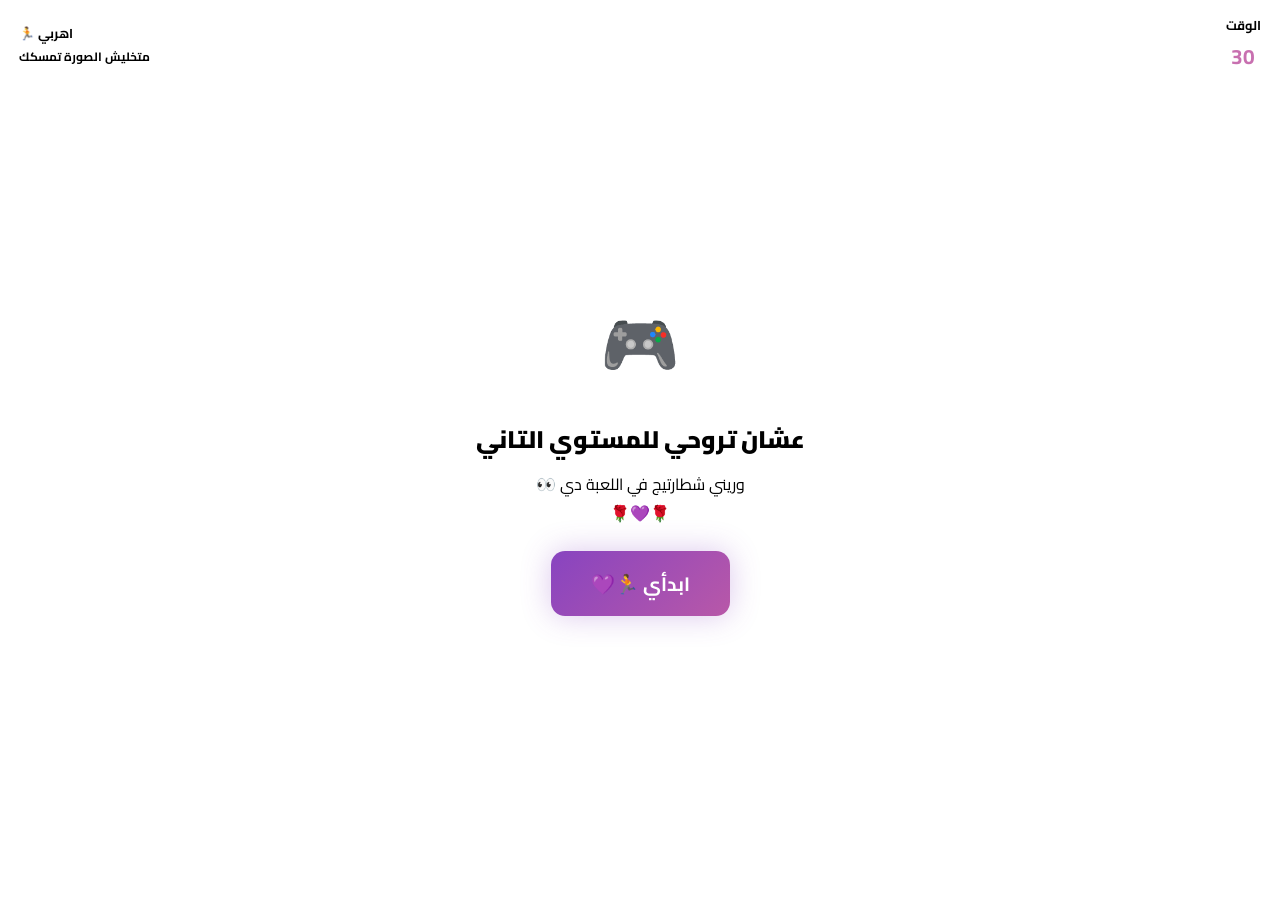
<file: stage2.html>
<!DOCTYPE html>
<html lang="ar" dir="rtl">
<head>
    <meta charset="UTF-8">
    <meta name="viewport" content="width=device-width, initial-scale=1.0, maximum-scale=1.0, user-scalable=no">
    <title>🎮 مرحلة 2</title>
    <link rel="preconnect" href="https://fonts.googleapis.com">
    <link href="https://fonts.googleapis.com/css2?family=Cairo:wght@300;400;600;700;900&display=swap" rel="stylesheet">
    <link rel="stylesheet" href="style.css">
    <style>
        * { box-sizing: border-box; margin: 0; padding: 0; }
        html, body { width: 100%; height: 100%; overflow: hidden; touch-action: none; }
        body {
            font-family: 'Cairo', sans-serif;
            background: var(--bg-primary);
            display: flex;
            align-items: center;
            justify-content: center;
        }
        canvas {
            display: block;
            width: 100%;
            height: 100%;
            position: absolute;
            inset: 0;
        }
        .s2-hud {
            position: fixed;
            top: 0; left: 0; right: 0;
            z-index: 10;
            display: flex;
            justify-content: space-between;
            align-items: center;
            padding: 0.8rem 1.2rem;
            background: var(--bg-secondary);
        }
        .s2-hud > div { color: var(--text-primary); font-size: 1rem; font-weight: 700; }
        .s2-hud .label { color: var(--text-secondary); font-size: 0.8rem; }
        .s2-hud .value { color: #c870b0; font-size: 1.3rem; }
        .s2-score { text-align: center; }
        .s2-best { text-align: left; direction: ltr; }

        .s2-overlay {
            position: fixed; inset: 0; z-index: 20;
            background: var(--overlay-bg);
            display: flex; flex-direction: column; align-items: center; justify-content: center;
            padding: 2rem; text-align: center; animation: fadeIn 0.4s ease;
        }
        .s2-overlay.hidden { display: none; }
        .s2-ov-icon { font-size: 4rem; margin-bottom: 0.8rem; animation: pulse 1.5s ease-in-out infinite; }
        .s2-ov-title { font-size: 1.5rem; font-weight: 900; color: var(--text-primary); margin-bottom: 0.5rem; }
        .s2-ov-sub { font-size: 1rem; color: var(--text-secondary); margin-bottom: 1.5rem; line-height: 1.8; max-width: 350px; }
        .s2-ov-btn {
            padding: 0.9rem 2.5rem; font-size: 1.2rem; font-weight: 700;
            font-family: var(--font-main); border: none; border-radius: 14px;
            background: linear-gradient(135deg, #8844c0, #b858a8);
            color: #fff; cursor: pointer; transition: all 0.3s;
            box-shadow: 0 0 30px rgba(136,68,192,0.3);
        }
        .s2-ov-btn:active { transform: scale(0.92); }
        .s2-timer-num { font-size: 2.5rem; font-weight: 900; color: #c870b8; margin: 0.5rem 0; }

        .s2-hint {
            position: fixed; bottom: 2rem; left: 50%; transform: translateX(-50%);
            z-index: 10; color: var(--text-secondary); font-size: 0.8rem;
            opacity: 0.6; animation: blink 2s ease-in-out infinite; pointer-events: none;
        }
        @media (min-width: 769px) { .s2-hint { display: none; } }

        .s2-dpad {
            position: fixed; bottom: 1.5rem; left: 50%; transform: translateX(-50%);
            z-index: 10; display: grid;
            grid-template-columns: 60px 60px 60px;
            grid-template-rows: 60px 60px 60px;
            gap: 2px;
        }
        @media (min-width: 769px) { .s2-dpad { display: none; } }
        @media (max-width: 380px) { .s2-dpad { grid-template-columns: 50px 50px 50px; grid-template-rows: 50px 50px 50px; } }
        .s2-dpad-btn {
            border: none; border-radius: 14px;
            background: var(--bg-secondary);
            color: var(--text-primary); font-size: 1.5rem;
            cursor: pointer; -webkit-tap-highlight-color: transparent;
            user-select: none; touch-action: none;
            display: flex; align-items: center; justify-content: center;
            transition: background 0.1s;
        }
        .s2-dpad-btn:active { background: rgba(136,68,192,0.35); }
        .s2-dpad-up { grid-column: 2; grid-row: 1; }
        .s2-dpad-left { grid-column: 1; grid-row: 2; }
        .s2-dpad-right { grid-column: 3; grid-row: 2; }
        .s2-dpad-down { grid-column: 2; grid-row: 3; }

        @keyframes fadeIn { from { opacity: 0; } to { opacity: 1; } }
        @keyframes blink { 0%,100% { opacity: 0.4; } 50% { opacity: 1; } }

        @media (max-width: 480px) {
            .s2-hud { padding: 0.5rem 0.8rem; }
            .s2-hud > div { font-size: 0.8rem; }
            .s2-hud .value { font-size: 1.1rem; }
            .s2-ov-icon { font-size: 3rem; }
            .s2-ov-title { font-size: 1.2rem; }
            .s2-ov-sub { font-size: 0.9rem; max-width: 280px; }
            .s2-ov-btn { padding: 0.8rem 1.8rem; font-size: 1rem; }
            .s2-timer-num { font-size: 2rem; }
            .theme-toggle { top: 0.5rem; left: 0.5rem; width: 38px; height: 38px; font-size: 1.1rem; }
        }
    </style>
</head>
<body>
    <button class="theme-toggle" id="themeToggle"></button>
    <canvas id="gameCanvas"></canvas>

        <div class="s2-hud">
            <div class="s2-score">
                <div class="label">الوقت</div>
                <div class="value" id="timerDisplay">30</div>
            </div>
            <div class="s2-best">
                <div class="label">🏃 اهربي</div>
                <div style="color:var(--text-secondary);font-size:0.75rem;">متخليش الصورة تمسكك</div>
            </div>
        </div>

        <!-- D-Pad controls -->
        <div class="s2-dpad" id="mobileDpad">
            <button class="s2-dpad-btn s2-dpad-up" data-dir="up">⬆️</button>
            <button class="s2-dpad-btn s2-dpad-left" data-dir="left">⬅️</button>
            <button class="s2-dpad-btn s2-dpad-right" data-dir="right">➡️</button>
            <button class="s2-dpad-btn s2-dpad-down" data-dir="down">⬇️</button>
        </div>

        <div class="s2-hint" id="touchHint">👆 اسحبي اصبعك عشان تتحركي</div>

    <div class="s2-overlay" id="startOverlay">
        <div class="s2-ov-icon">🎮</div>
        <h2 class="s2-ov-title">عشان تروحي للمستوي التاني</h2>
        <p class="s2-ov-sub">وريني شطارتيج في اللعبة دي 👀<br>🌹💜🌹</p>
        <button class="s2-ov-btn" id="startBtn">ابدأي 🏃💜</button>
    </div>

    <div class="s2-overlay hidden" id="resultOverlay">
        <div class="s2-ov-icon" id="resultIcon">🏆</div>
        <h2 class="s2-ov-title" id="resultTitle"></h2>
        <p class="s2-ov-sub" id="resultSub"></p>
        <div class="s2-timer-num hidden" id="redirectTimer"></div>
        <button class="s2-ov-btn hidden" id="resultBtn">حاولي تاني 🔄</button>
    </div>

    <script>
        // ===== THEME TOGGLE =====
        (function() {
            const st = localStorage.getItem('theme') || 'dark';
            document.documentElement.setAttribute('data-theme', st);
            const btn = document.getElementById('themeToggle');
            if (btn) {
                btn.innerHTML = `<span class="icon">${st === 'dark' ? '☀️' : '🌙'}</span><span class="label"></span>`;
                btn.addEventListener('click', () => {
                    const cur = document.documentElement.getAttribute('data-theme');
                    const nxt = cur === 'dark' ? 'light' : 'dark';
                    document.documentElement.setAttribute('data-theme', nxt);
                    localStorage.setItem('theme', nxt);
                    btn.innerHTML = `<span class="icon">${nxt === 'dark' ? '☀️' : '🌙'}</span><span class="label"></span>`;
                });
            }
        })();

        if (!sessionStorage.getItem('auth')) { window.location.href = 'index.html'; }

        const canvas = document.getElementById('gameCanvas');
        const ctx = canvas.getContext('2d');

        function resizeCanvas() { canvas.width = canvas.clientWidth; canvas.height = canvas.clientHeight; }
        window.addEventListener('resize', resizeCanvas);
        resizeCanvas();

        const isMobile = /Mobi|Android|iPhone|iPad|iPod/i.test(navigator.userAgent);

        // ===== ARENA =====
        const arena = { cx: 0, cy: 0, r: 0 };
        function calcArena() {
            arena.cx = canvas.width / 2;
            arena.cy = canvas.height / 2;
            arena.r = Math.min(canvas.width, canvas.height) * 0.42;
        }
        calcArena();

        const player = { x: 0, y: 0, r: isMobile ? 14 : 20, speed: isMobile ? 2.8 : 3.2 };
        const enemy = { x: 0, y: 0, r: isMobile ? 25 : 32, speed: isMobile ? 0.9 : 1.4 };

        let keys = {};
        let timeLeft = isMobile ? 25 : 30;
        let gameActive = false;
        let gameEnded = false;
        let animFrame = null;
        let timerInterval = null;

        let touchMoveX = 0, touchMoveY = 0;

        const enemyImg = new Image();
        enemyImg.src = 'photo-1.jpg';

        function clampInArena(entity) {
            const dx = entity.x - arena.cx;
            const dy = entity.y - arena.cy;
            const dist = Math.sqrt(dx * dx + dy * dy);
            const maxDist = arena.r - entity.r;
            if (dist > maxDist) {
                entity.x = arena.cx + (dx / dist) * maxDist;
                entity.y = arena.cy + (dy / dist) * maxDist;
            }
        }

        function initPositions() {
            player.x = arena.cx - arena.r * 0.3;
            player.y = arena.cy;
            enemy.x = arena.cx + arena.r * 0.3;
            enemy.y = arena.cy;
            clampInArena(player);
            clampInArena(enemy);
        }

        function drawArena() {
            if (!isMobile) {
                ctx.shadowColor = 'rgba(200,132,176,0.2)';
                ctx.shadowBlur = 60;
            }
            ctx.strokeStyle = 'rgba(200,132,176,0.3)';
            ctx.lineWidth = isMobile ? 2 : 3;
            ctx.beginPath();
            ctx.arc(arena.cx, arena.cy, arena.r, 0, Math.PI * 2);
            ctx.stroke();
            ctx.shadowBlur = 0;

            if (!isMobile) {
                ctx.strokeStyle = 'rgba(200,132,176,0.08)';
                ctx.lineWidth = 1;
                ctx.beginPath();
                ctx.arc(arena.cx, arena.cy, arena.r + 8, 0, Math.PI * 2);
                ctx.stroke();
            }

            const dots = isMobile ? 6 : 12;
            for (let i = 0; i < dots; i++) {
                const a = (i / dots) * Math.PI * 2;
                const dx = Math.cos(a) * (arena.r - 4);
                const dy = Math.sin(a) * (arena.r - 4);
                ctx.fillStyle = 'rgba(200,132,176,0.15)';
                ctx.beginPath();
                ctx.arc(arena.cx + dx, arena.cy + dy, 2, 0, Math.PI * 2);
                ctx.fill();
            }
        }

        function drawPlayer() {
            const x = player.x, y = player.y, r = player.r;

            if (!isMobile) {
                ctx.shadowColor = '#c884b0';
                ctx.shadowBlur = 20;
            }

            ctx.fillStyle = '#c884b0';
            ctx.beginPath();
            ctx.arc(x, y, r, 0, Math.PI * 2);
            ctx.fill();

            ctx.shadowBlur = 0;

            ctx.fillStyle = 'rgba(255,255,255,0.25)';
            ctx.beginPath();
            ctx.arc(x - r*0.25, y - r*0.3, r*0.2, 0, Math.PI * 2);
            ctx.fill();
        }

        function drawEnemy() {
            const x = enemy.x, y = enemy.y, r = enemy.r;

            if (!isMobile) {
                ctx.shadowColor = 'rgba(231,76,60,0.35)';
                ctx.shadowBlur = 25;
            }

            if (enemyImg.complete && enemyImg.naturalWidth > 0) {
                ctx.drawImage(enemyImg, x - r, y - r, r * 2, r * 2);
                ctx.shadowBlur = 0;
                ctx.strokeStyle = 'rgba(231,76,60,0.5)';
                ctx.lineWidth = isMobile ? 1.5 : 2;
                ctx.beginPath();
                ctx.arc(x, y, r, 0, Math.PI * 2);
                ctx.stroke();
            } else {
                ctx.shadowBlur = 0;
                ctx.fillStyle = '#c0392b';
                ctx.beginPath();
                ctx.arc(x, y, r, 0, Math.PI * 2);
                ctx.fill();
            }

            ctx.shadowBlur = 0;
            ctx.font = '14px Cairo';
            ctx.fillStyle = '#e74c3c';
            ctx.textAlign = 'center';
            ctx.fillText('❗', x, y - r - 8);
        }

        function update() {
            if (!gameActive || gameEnded) return;

            let dx = 0, dy = 0;

            if (dpadDirs.up) dy = -1;
            if (dpadDirs.down) dy = 1;
            if (dpadDirs.left) dx = -1;
            if (dpadDirs.right) dx = 1;

            if (dx === 0 && dy === 0) {
                if (isMobile) {
                    dx = touchMoveX;
                    dy = touchMoveY;
                    const mag = Math.sqrt(dx*dx + dy*dy);
                    if (mag > 1) { dx /= mag; dy /= mag; }
                    touchMoveX *= 0.8;
                    touchMoveY *= 0.8;
                } else {
                    if (keys['ArrowUp'] || keys['w'] || keys['W']) dy = -1;
                    if (keys['ArrowDown'] || keys['s'] || keys['S']) dy = 1;
                    if (keys['ArrowLeft'] || keys['a'] || keys['A']) dx = -1;
                    if (keys['ArrowRight'] || keys['d'] || keys['D']) dx = 1;
                }
            }

            if (dx !== 0 && dy !== 0) { const n = Math.SQRT2; dx /= n; dy /= n; }

            player.x += dx * player.speed;
            player.y += dy * player.speed;
            clampInArena(player);

            const ex = player.x - enemy.x;
            const ey = player.y - enemy.y;
            const dist = Math.sqrt(ex * ex + ey * ey);

            if (dist > 0) {
                const spd = enemy.speed + (timeLeft < 8 ? 0.25 : 0);
                enemy.x += (ex / dist) * spd;
                enemy.y += (ey / dist) * spd;
            }
            clampInArena(enemy);

            if (dist < player.r + enemy.r - 6) {
                gameActive = false; gameEnded = true;
                clearInterval(timerInterval);
                showCaught();
                return;
            }

            // Render
            ctx.fillStyle = '#080312';
            ctx.fillRect(0, 0, canvas.width, canvas.height);
            drawArena();
            drawEnemy();
            drawPlayer();
        }

        function gameLoop() {
            update();
            if (!gameEnded) {
                if (isMobile) {
                    animFrame = setTimeout(() => requestAnimationFrame(gameLoop), 16);
                } else {
                    animFrame = requestAnimationFrame(gameLoop);
                }
            }
        }

        function startTimer() {
            timeLeft = isMobile ? 25 : 30;
            document.getElementById('timerDisplay').textContent = timeLeft;
            timerInterval = setInterval(() => {
                timeLeft--;
                document.getElementById('timerDisplay').textContent = timeLeft;
                if (timeLeft <= 0) {
                    gameActive = false; gameEnded = true;
                    clearInterval(timerInterval);
                    showWin();
                }
            }, 1000);
        }

        const startOverlay = document.getElementById('startOverlay');
        const resultOverlay = document.getElementById('resultOverlay');
        const resultIcon = document.getElementById('resultIcon');
        const resultTitle = document.getElementById('resultTitle');
        const resultSub = document.getElementById('resultSub');
        const resultBtn = document.getElementById('resultBtn');
        const redirectTimer = document.getElementById('redirectTimer');

        function showCaught() {
            resultIcon.textContent = '😈';
            resultTitle.textContent = 'مسكتك! 🤣';
            resultSub.textContent = 'ههههههه يلا حاولي تاني يا بت 🫵😂';
            resultBtn.classList.remove('hidden');
            resultBtn.textContent = 'حاولي تاني 🔄';
            resultBtn.onclick = restartGame;
            redirectTimer.classList.add('hidden');
            resultOverlay.classList.remove('hidden');
        }

        function showWin() {
            resultIcon.textContent = '🏆';
            resultTitle.textContent = 'برافووووو يكتكوتي انتي 🎉';
            resultSub.textContent = 'يلا جاهزة للمستوي تاني ي عمري انتي 💜🌹';
            resultBtn.classList.add('hidden');
            redirectTimer.classList.remove('hidden');
            let secs = 5;
            redirectTimer.textContent = `خلال ${secs} ثواني...`;
            const ri = setInterval(() => {
                secs--;
                if (secs > 0) redirectTimer.textContent = `خلال ${secs} ثواني...`;
                else { clearInterval(ri); redirectTimer.textContent = 'يتبع... 🤔'; }
            }, 1000);
            resultOverlay.classList.remove('hidden');
        }

        function restartGame() {
            resultOverlay.classList.add('hidden');
            initPositions();
            timeLeft = isMobile ? 25 : 30;
            document.getElementById('timerDisplay').textContent = timeLeft;
            gameActive = true; gameEnded = false;
            if (timerInterval) clearInterval(timerInterval);
            startTimer();
            if (isMobile) { animFrame = setTimeout(() => requestAnimationFrame(gameLoop), 16); }
            else { animFrame = requestAnimationFrame(gameLoop); }
        }

        document.getElementById('startBtn').addEventListener('click', () => {
            startOverlay.classList.add('hidden');
            document.getElementById('touchHint').classList.add('hidden');
            initPositions();
            gameActive = true; gameEnded = false;
            startTimer();
            ctx.fillStyle = '#080312';
            ctx.fillRect(0, 0, canvas.width, canvas.height);
            drawArena(); drawEnemy(); drawPlayer();
            if (isMobile) { animFrame = setTimeout(() => requestAnimationFrame(gameLoop), 16); }
            else { animFrame = requestAnimationFrame(gameLoop); }
        });

        document.addEventListener('keydown', (e) => {
            keys[e.key] = true;
            if (['ArrowUp','ArrowDown','ArrowLeft','ArrowRight',' '].includes(e.key)) e.preventDefault();
        });
        document.addEventListener('keyup', (e) => { keys[e.key] = false; });

        // ===== D-PAD CONTROLS =====
        let dpadDirs = { up: false, down: false, left: false, right: false };
        document.querySelectorAll('.s2-dpad-btn').forEach(btn => {
            const dir = btn.dataset.dir;
            btn.addEventListener('touchstart', (e) => { e.preventDefault(); dpadDirs[dir] = true; });
            btn.addEventListener('touchend', (e) => { e.preventDefault(); dpadDirs[dir] = false; });
            btn.addEventListener('touchcancel', () => { dpadDirs[dir] = false; });
            btn.addEventListener('mousedown', () => { dpadDirs[dir] = true; });
            btn.addEventListener('mouseup', () => { dpadDirs[dir] = false; });
            btn.addEventListener('mouseleave', () => { dpadDirs[dir] = false; });
        });

        let lastTX = 0, lastTY = 0;
        canvas.addEventListener('touchstart', (e) => {
            e.preventDefault();
            const t = e.touches[0];
            lastTX = t.clientX; lastTY = t.clientY;
        });
        canvas.addEventListener('touchmove', (e) => {
            e.preventDefault();
            const t = e.touches[0];
            touchMoveX = (t.clientX - lastTX) * 0.08;
            touchMoveY = (t.clientY - lastTY) * 0.08;
            const mag = Math.sqrt(touchMoveX*touchMoveX + touchMoveY*touchMoveY);
            if (mag > 2) { touchMoveX /= mag/2; touchMoveY /= mag/2; }
            lastTX = t.clientX; lastTY = t.clientY;
        });
        canvas.addEventListener('touchend', (e) => { e.preventDefault(); touchMoveX = 0; touchMoveY = 0; });
        canvas.addEventListener('touchcancel', () => { touchMoveX = 0; touchMoveY = 0; });

            ctx.fillStyle = '#080312';
            ctx.fillRect(0, 0, canvas.width, canvas.height);
        drawArena(); drawEnemy(); drawPlayer();

        // ===== RESIZE =====
        window.addEventListener('resize', () => {
    </script>
</body>
</html>
</file>
<file: style.css>
* {
    margin: 0;
    padding: 0;
    box-sizing: border-box;
}

:root {
    --font-main: 'Cairo', 'Segoe UI', sans-serif;
    --accent-purple: #a050d0;
    --accent-mauve: #c870b0;
    --accent-pink: #e060a0;
    --accent-rose: #e890b8;
    --accent-light: #fef0f5;
    --accent-dark: #1a0510;
}

[data-theme="dark"] {
    --bg-primary: #150810;
    --bg-secondary: #1e0c16;
    --bg-card: #1a0a14;
    --text-primary: #fef0f5;
    --text-secondary: #d4a0b8;
    --border-glow: rgba(224, 96, 160, 0.25);
    --shadow-glow: rgba(224, 96, 160, 0.15);
    --overlay-bg: rgba(15, 5, 10, 0.92);
    --pass-bg: rgba(26, 10, 20, 0.85);
    --btn-text: #fff;
    --hero-bg: radial-gradient(ellipse at 50% 0%, #1e0c16 0%, #150810 60%);
    --overlay-solid: radial-gradient(ellipse at center, #1a0a14 0%, #0f0510 100%);
    --theme-btn: rgba(255,255,255,0.08);
    --theme-border: rgba(255,255,255,0.12);
}

[data-theme="light"] {
    --bg-primary: #fef0f5;
    --bg-secondary: #ffe8f0;
    --bg-card: #fff5f8;
    --text-primary: #1a0510;
    --text-secondary: #a05070;
    --border-glow: rgba(224, 96, 160, 0.15);
    --shadow-glow: rgba(224, 96, 160, 0.08);
    --overlay-bg: rgba(254, 240, 245, 0.95);
    --pass-bg: rgba(255, 245, 248, 0.9);
    --btn-text: #fff;
    --hero-bg: radial-gradient(ellipse at 50% 0%, #ffe8f0 0%, #fef0f5 60%);
    --overlay-solid: radial-gradient(ellipse at center, #fff5f8 0%, #fef0f5 100%);
    --theme-btn: rgba(160, 80, 208, 0.08);
    --theme-border: rgba(160, 80, 208, 0.15);
}

html { scroll-behavior: smooth; }

body {
    font-family: var(--font-main);
    background: var(--bg-primary);
    color: var(--text-primary);
    min-height: 100vh;
    overflow-x: hidden;
    direction: rtl;
    -webkit-tap-highlight-color: transparent;
}

::selection { background: var(--accent-pink); color: #fff; }

.hidden { display: none !important; }

/* ========== OVERLAY ========== */
.overlay {
    position: fixed;
    inset: 0;
    z-index: 1000;
    display: flex;
    flex-direction: column;
    align-items: center;
    justify-content: center;
    background: var(--overlay-solid);
}

/* ========== THEME TOGGLE ========== */
.theme-toggle {
    display: inline-flex; align-items: center; justify-content: center;
    gap: 0.3rem;
    width: auto; height: 38px;
    padding: 0 0.8rem;
    border-radius: 20px;
    border: 1px solid var(--theme-border, var(--border-glow));
    background: var(--theme-btn, var(--bg-secondary));
    color: var(--text-primary);
    font-size: 0.9rem; cursor: pointer; font-family: var(--font-main);
    transition: all 0.3s;
    backdrop-filter: blur(8px);
    animation: themeBtnPulse 3s ease-in-out infinite;
    -webkit-tap-highlight-color: transparent; user-select: none;
    margin: 0.8rem 1rem;
}
.theme-toggle:active { transform: scale(0.92); }
.theme-toggle .icon { font-size: 1.2rem; display: inline-block; }
.theme-toggle .label { font-size: 0.75rem; font-weight: 600; }
[data-theme="dark"] .theme-toggle .label:after { content: 'فاتح'; }
[data-theme="light"] .theme-toggle .label:after { content: 'غامق'; }

@keyframes themeBtnPulse {
    0%,100% { box-shadow: 0 0 8px var(--shadow-glow); }
    50% { box-shadow: 0 0 20px var(--shadow-glow), 0 0 40px rgba(224,96,160,0.08); }
}

/* ========== INTRO ANIMATION ========== */
.intro-overlay {
    position: fixed; inset: 0; z-index: 2000;
    background: var(--overlay-solid);
    display: flex; flex-direction: column; align-items: center; justify-content: center;
    transition: opacity 0.8s ease;
    overflow: hidden;
}
.intro-overlay.hidden { display: none !important; }

.intro-bg-img {
    position: absolute; inset: 0;
    background-size: cover; background-position: center;
    opacity: 0.15;
    filter: blur(4px);
    transform: scale(1.1);
    transition: opacity 1s ease;
}
[data-theme="light"] .intro-bg-img { opacity: 0.08; }

.intro-name {
    font-size: clamp(3rem, 10vw, 6rem);
    font-weight: 900;
    background: linear-gradient(135deg, #d460a0, #a050d0, #e890b8, #d460a0);
    background-size: 300% 300%;
    -webkit-background-clip: text;
    -webkit-text-fill-color: transparent;
    background-clip: text;
    animation: introGlow 3s ease-in-out infinite;
    opacity: 0;
    transform: scale(0.5);
}
.intro-name.show { animation: nameAppear 1.2s cubic-bezier(0.4, 0, 0.2, 1) forwards; }
.intro-name.fade { animation: nameFade 0.8s ease forwards; }

.intro-name-en {
    font-size: clamp(2rem, 6vw, 4rem);
    font-weight: 300;
    font-family: 'Segoe UI', sans-serif;
    background: linear-gradient(135deg, #e890b8, #a050d0, #d460a0, #e890b8);
    background-size: 300% 300%;
    -webkit-background-clip: text;
    -webkit-text-fill-color: transparent;
    background-clip: text;
    animation: introGlow 3s ease-in-out infinite;
    opacity: 0;
    transform: scale(0.3);
    letter-spacing: 8px;
    margin-top: 0.5rem;
}
.intro-name-en.show { animation: nameEnAppear 1s cubic-bezier(0.4, 0, 0.2, 1) forwards; }
.intro-name-en.fade { animation: nameFade 0.8s ease forwards; }



@keyframes nameAppear {
    0% { opacity: 0; transform: scale(0.5) rotate(-5deg); }
    50% { opacity: 1; transform: scale(1.1) rotate(2deg); }
    100% { opacity: 1; transform: scale(1) rotate(0deg); }
}
@keyframes nameEnAppear {
    0% { opacity: 0; transform: scale(0.3) translateY(20px); }
    60% { opacity: 1; transform: scale(1.05) translateY(-5px); }
    100% { opacity: 1; transform: scale(1) translateY(0); }
}
@keyframes nameFade {
    0% { opacity: 1; transform: scale(1); }
    100% { opacity: 0; transform: scale(0.8); }
}
@keyframes introGlow {
    0%,100% { filter: brightness(1); }
    50% { filter: brightness(1.3); }
}
/* ========== LOVE MESSAGES ========== */
.love-overlay {
    position: fixed; inset: 0; z-index: 1500;
    background: var(--overlay-bg);
    display: flex; flex-direction: column; align-items: center; justify-content: center;
    padding: 2rem; text-align: center;
    transition: opacity 0.6s ease;
}
.love-overlay.hidden { display: none; }

.love-text {
    font-size: clamp(1.5rem, 4vw, 2.5rem);
    font-weight: 900;
    color: var(--text-primary);
    line-height: 2.2;
    opacity: 0;
    transform: translateY(20px);
}
.love-text.show {
    opacity: 1;
    transform: translateY(0);
    transition: all 0.5s ease;
}

.love-emoji-row {
    display: flex; gap: 0.8rem; justify-content: center; flex-wrap: wrap;
    margin-top: 1.5rem;
    min-height: 50px;
}
.love-emoji-row span {
    font-size: 2rem;
    opacity: 0;
    transform: scale(0);
    display: inline-block;
}
.love-emoji-row span.show {
    opacity: 1;
    transform: scale(1);
    transition: all 0.4s cubic-bezier(0.4, 0, 0.2, 1);
}

.love-next-hint {
    margin-top: 2rem;
    font-size: 1.2rem;
    color: var(--accent-mauve);
    font-weight: 700;
    animation: loveBounce 1.5s ease-in-out infinite;
    cursor: pointer;
    opacity: 0;
}
.love-next-hint.show { opacity: 1; transition: opacity 0.5s ease; }

@keyframes loveBounce {
    0%,100% { transform: translateY(0); }
    50% { transform: translateY(-12px); }
}

/* ========== FLOATING SHAPES ========== */
.floating-shapes {
    position: absolute;
    inset: 0;
    overflow: hidden;
    pointer-events: none;
}

.float-shape {
    position: absolute;
    bottom: -60px;
    left: var(--x, 50%);
    animation: shapeRise var(--dur, 12s) ease-in-out infinite;
    animation-delay: var(--d, 0s);
    opacity: 0;
}

.float-shape-inner {
    display: block;
    width: calc(var(--s, 5) * 8px);
    height: calc(var(--s, 5) * 8px);
    position: relative;
}

.float-shape-inner.heart::before,
.float-shape-inner.heart::after {
    content: '';
    position: absolute;
    top: 0; width: 50%; height: 80%;
    background: linear-gradient(135deg, rgba(184, 88, 168, 0.3), rgba(136, 68, 192, 0.15));
    border-radius: 50% 50% 0 0;
}
.float-shape-inner.heart::before {
    left: 25%; transform-origin: right bottom;
    transform: rotate(-45deg);
}
.float-shape-inner.heart::after {
    right: 25%; transform-origin: left bottom;
    transform: rotate(45deg);
}

.float-shape-inner.star {
    clip-path: polygon(50% 0%, 61% 35%, 98% 35%, 68% 57%, 79% 91%, 50% 70%, 21% 91%, 32% 57%, 2% 35%, 39% 35%);
    background: linear-gradient(135deg, rgba(184, 88, 168, 0.25), rgba(136, 68, 192, 0.12));
}

.float-shape-inner.diamond {
    clip-path: polygon(50% 0%, 100% 50%, 50% 100%, 0% 50%);
    background: linear-gradient(135deg, rgba(216, 144, 176, 0.2), rgba(136, 68, 192, 0.1));
}

@keyframes shapeRise {
    0% { transform: translateY(0) scale(0.5) rotate(0deg); opacity: 0; }
    10% { opacity: 0.6; transform: translateY(-50px) scale(1) rotate(20deg); }
    85% { opacity: 0.1; }
    100% { transform: translateY(-110vh) scale(0.6) rotate(180deg); opacity: 0; }
}

/* ========== PASSWORD BOX NEW ========== */
.pass-box-new {
    position: relative; z-index: 1; text-align: center;
    padding: 2.5rem 2rem;
    background: var(--pass-bg);
    border: 1px solid var(--border-glow);
    border-radius: 24px;
    box-shadow: 0 0 60px var(--shadow-glow), 0 20px 60px rgba(0,0,0,0.5);
    max-width: 340px; width: 90%;
    backdrop-filter: blur(12px);
    animation: glowPulse 3s ease-in-out infinite;
    opacity: 0;
    transform: translateY(20px);
    transition: opacity 0.5s ease, transform 0.5s ease, border-color 0.3s, box-shadow 0.3s;
}

[data-theme="light"] .pass-box-new {
    box-shadow: 0 0 60px var(--shadow-glow), 0 20px 60px rgba(136,68,192,0.08);
}

.pass-box-new .icon {
    font-size: 2.8rem; margin-bottom: 0.5rem;
    display: inline-block;
}

.pass-box-new h1 { font-size: 1.6rem; font-weight: 900; color: var(--accent-mauve); margin-bottom: 0.3rem; }
.pass-box-new p { font-size: 0.9rem; color: var(--text-secondary); margin-bottom: 1.5rem; }

.pass-input-wrap {
    display: flex; justify-content: center;
    background: rgba(255,255,255,0.03);
    border: 1px solid rgba(136,68,192,0.15);
    border-radius: 14px; padding: 0.3rem;
    transition: all 0.3s;
}
.pass-input-wrap:focus-within { border-color: rgba(136,68,192,0.4); box-shadow: 0 0 20px rgba(136,68,192,0.1); }
.pass-input-wrap input {
    flex: 1; background: transparent; border: none; outline: none;
    color: var(--text-primary); font-size: 1rem; font-family: var(--font-main);
    padding: 0.7rem 1rem; text-align: center; letter-spacing: 4px;
}

/* ========== PASSWORD SLIDER ========== */
.pass-slider {
    margin-top: 1.2rem;
    text-align: center;
    opacity: 0.7;
    transition: opacity 0.3s;
}
.pass-slider.active { opacity: 1; }

.pass-slider-track {
    position: relative;
    width: 100%; height: 48px;
    background: rgba(255,255,255,0.04);
    border: 1px solid rgba(136,68,192,0.15);
    border-radius: 24px;
    overflow: hidden;
    cursor: pointer;
    touch-action: none;
    user-select: none;
}

.pass-slider-fill {
    position: absolute;
    inset: 0;
    width: 0%;
    background: linear-gradient(90deg, #a050d0, #d460a0);
    border-radius: 24px;
    transition: width 0.1s linear;
}

.pass-slider-thumb {
    position: absolute;
    top: 2px; left: 2px;
    width: 44px; height: 44px;
    border-radius: 50%;
    background: linear-gradient(135deg, #a060d8, #c870b8);
    display: flex; align-items: center; justify-content: center;
    font-size: 1.3rem;
    box-shadow: 0 0 15px rgba(136,68,192,0.4);
    z-index: 2;
    transition: left 0.1s linear;
    pointer-events: none;
}

.pass-slider-thumb.done { background: linear-gradient(135deg, #2ecc71, #27ae60); }

.pass-slider-label {
    display: block;
    margin-top: 0.5rem;
    font-size: 0.8rem;
    color: var(--text-secondary);
    transition: opacity 0.3s;
}
.pass-slider-label.hidden { opacity: 0; }

@keyframes glowPulse {
    0%,100% { box-shadow: 0 0 40px rgba(136,68,192,0.08), 0 20px 60px rgba(0,0,0,0.5); }
    50% { box-shadow: 0 0 70px rgba(136,68,192,0.15), 0 20px 60px rgba(0,0,0,0.5); }
}

.input-group button:active { transform: scale(0.96); }

.error {
    color: #e74c3c;
    margin-top: 0.8rem;
    font-weight: 700;
    font-size: 0.9rem;
    animation: shake 0.4s ease;
}

/* ========== HERO ========== */
.hero {
    min-height: 100vh;
    display: flex;
    align-items: center;
    justify-content: center;
    position: relative;
    overflow: hidden;
    z-index: 1;
}

.hero-bg {
    position: absolute;
    inset: 0;
    background: var(--hero-bg);
    z-index: 0;
}

.hero-content {
    position: relative;
    z-index: 1;
    text-align: center;
    padding: 1.5rem;
}

.balloons {
    display: flex;
    justify-content: center;
    gap: 0.8rem;
    margin-bottom: 1.5rem;
    flex-wrap: wrap;
}

.balloon {
    font-size: 2.5rem;
    opacity: 0;
    transform: translateY(30px) scale(0);
    animation: balloonRise 0.7s ease forwards, float 5s ease-in-out infinite;
}

@keyframes balloonRise {
    0% { opacity: 0; transform: translateY(30px) scale(0); }
    70% { opacity: 1; transform: translateY(-3px) scale(1.1); }
    100% { opacity: 1; transform: translateY(0) scale(1); }
}

.main-title {
    font-size: clamp(1.8rem, 5vw, 3.5rem);
    font-weight: 900;
    background: linear-gradient(135deg, var(--accent-pink), var(--accent-purple), var(--accent-rose), var(--accent-pink));
    background-size: 300% 300%;
    -webkit-background-clip: text;
    -webkit-text-fill-color: transparent;
    background-clip: text;
    animation: shimmer 5s ease infinite;
    margin-bottom: 0.8rem;
    line-height: 1.3;
    opacity: 0;
}

.main-title.typewriter { opacity: 1; }

.main-title .char {
    display: inline-block;
    animation: charPop 0.35s cubic-bezier(0.4, 0, 0.2, 1) both;
}

@keyframes charPop {
    0% { opacity: 0; transform: scale(0) translateY(15px); }
    60% { transform: scale(1.15) translateY(-3px); }
    100% { opacity: 1; transform: scale(1) translateY(0); }
}

.sub-title {
    font-size: clamp(0.95rem, 2.5vw, 1.3rem);
    color: var(--text-secondary);
    font-weight: 300;
    margin-bottom: 2rem;
    opacity: 0;
    animation: fadeInUp 0.7s ease 1.5s forwards;
}

.next-hint {
    display: none;
    flex-direction: column;
    align-items: center;
    gap: 0.2rem;
    cursor: pointer;
}

.next-hint span {
    font-size: 0.9rem;
    color: var(--text-secondary);
}

.scroll-arrow { font-size: 1.3rem; }

/* ========== CARDS SECTION ========== */
.cards-section {
    padding: 2.5rem 1.2rem 3rem;
    max-width: 520px;
    margin: 0 auto;
    position: relative;
    z-index: 1;
}

.cards-section-hidden {
    opacity: 0;
    visibility: hidden;
    transform: translateY(30px);
    transition: opacity 0.7s ease, visibility 0.7s, transform 0.7s ease;
}

.cards-section.visible {
    opacity: 1;
    visibility: visible;
    transform: translateY(0);
}

.cards-header { text-align: center; margin-bottom: 1.5rem; }

.section-title {
    font-size: clamp(1.3rem, 3.5vw, 1.8rem);
    font-weight: 700;
    color: var(--text-primary);
    margin-bottom: 0.3rem;
}

.section-sub {
    color: var(--text-secondary);
    font-size: 0.9rem;
    margin-bottom: 0.8rem;
}

.progress-bar {
    display: flex;
    align-items: center;
    justify-content: center;
    gap: 0.6rem;
    margin-top: 0.8rem;
}

.progress-fill {
    width: 160px;
    height: 5px;
    background: #222;
    border-radius: 10px;
    overflow: hidden;
    position: relative;
}

.progress-fill::after {
    content: '';
    position: absolute;
    inset: 0;
    background: linear-gradient(90deg, var(--accent-pink), var(--accent-purple));
    width: var(--pct, 0%);
    border-radius: 10px;
    transition: width 0.6s ease;
}

.progress-text {
    color: var(--text-secondary);
    font-size: 0.85rem;
    font-weight: 600;
    min-width: 45px;
}

.cards-grid {
    display: flex;
    flex-direction: column;
    gap: 1rem;
}

.cards-grid-2col {
    display: grid;
    grid-template-columns: 1fr 1fr;
    gap: 0.8rem;
}

.cards-grid-portrait .card { height: 220px; }
.cards-grid-portrait .cards-grid-2col .card { height: 200px; }

@media (max-width: 480px) {
    .cards-grid-2col { gap: 0.6rem; }
    .cards-grid-portrait .card { height: 180px; }
    .cards-grid-portrait .cards-grid-2col .card { height: 160px; }
}

.card {
    perspective: 1000px;
    height: 180px;
    cursor: pointer;
    opacity: 0;
    transform: translateY(20px);
    transition: opacity 0.5s ease, transform 0.5s ease;
}

.cards-grid-2col .card { height: 160px; }

.card.visible {
    opacity: 1;
    transform: translateY(0);
}

.card-inner {
    position: relative;
    width: 100%;
    height: 100%;
    transition: transform 0.6s cubic-bezier(0.4, 0, 0.2, 1);
    transform-style: preserve-3d;
}

.card.flipped .card-inner { transform: rotateY(180deg); }

.card:active:not(.flipped) .card-inner { transform: scale(0.97); }

.card-front, .card-back {
    position: absolute;
    inset: 0;
    backface-visibility: hidden;
    -webkit-backface-visibility: hidden;
    border-radius: 16px;
    display: flex;
    flex-direction: column;
    align-items: center;
    justify-content: center;
    padding: 1rem;
    overflow: hidden;
}

.card-front {
    border: 1px solid rgba(255, 255, 255, 0.06);
    position: relative;
}

.card-back {
    transform: rotateY(180deg);
    background: var(--bg-card);
    border: 1px solid var(--border-glow);
}

.card-num {
    position: absolute;
    top: 0.8rem;
    left: 1rem;
    font-size: 1.6rem;
    font-weight: 900;
    opacity: 0.08;
    color: var(--text-primary);
}

.card-front-icon {
    font-size: 2rem;
    margin-bottom: 0.5rem;
}

.card-front h3 {
    font-size: 1rem;
    font-weight: 700;
    margin-bottom: 0.2rem;
    color: var(--text-primary);
}

.card-front p {
    color: var(--text-secondary);
    font-size: 0.8rem;
}

.card-back .photo-placeholder {
    width: 100%;
    height: 100%;
    border-radius: 12px;
    background-size: cover;
    background-position: center;
    display: block;
}

.photo-1 { background-image: url('photo-1.jpg'); border: 2px solid var(--accent-rose); }
.photo-2 { background-image: url('photo-2.jpg'); border: 2px solid var(--accent-mauve); }
.photo-3 { background-image: url('photo-3.jpg'); border: 2px solid var(--accent-purple); }
.photo-4 { background-image: url('photo-4.jpg'); border: 2px solid var(--accent-rosegold); }

/* ========== CARDS COMPLETE ========== */
.cards-complete {
    text-align: center;
    margin-top: 1.5rem;
    padding: 1rem;
    animation: scaleIn 0.5s ease;
}

.complete-icon {
    font-size: 2.5rem;
    margin-bottom: 0.3rem;
    animation: pulse 1.2s ease-in-out infinite;
}

.complete-text {
    color: var(--accent-mauve);
    font-size: 1.1rem;
    font-weight: 700;
}

/* ========== CTA ========== */
.cta-section {
    padding: 2.5rem 1.5rem 5rem;
    text-align: center;
    position: relative;
    z-index: 1;
    opacity: 0;
    transform: translateY(30px);
    transition: opacity 0.7s ease, transform 0.7s ease;
}

.cta-section.visible { opacity: 1; transform: translateY(0); }

.cta-content { position: relative; z-index: 1; }

.cta-tease { margin-bottom: 1.5rem; }

.tease-icon {
    font-size: 3rem;
    display: block;
    margin-bottom: 0.3rem;
    animation: teaseBounce 2s ease-in-out infinite;
}

@keyframes teaseBounce {
    0%, 100% { transform: translateY(0) scale(1); }
    25% { transform: translateY(-12px) scale(1.1); }
    50% { transform: translateY(0) scale(1); }
    75% { transform: translateY(-6px) scale(1.05); }
}

.cta-tease h2 {
    font-size: clamp(1.2rem, 3vw, 1.6rem);
    font-weight: 700;
    color: var(--text-primary);
}

.cta-button {
    padding: 1rem 2.2rem;
    font-size: 1.15rem;
    font-weight: 700;
    font-family: var(--font-main);
    border: none;
    border-radius: 50px;
    background: linear-gradient(135deg, #a050d0, #d460a0);
    color: #fff;
    cursor: pointer;
    transition: all 0.3s ease;
    box-shadow: 0 0 30px rgba(136,68,192,0.3);
    position: relative;
    overflow: hidden;
}

.cta-button:active { transform: scale(0.95); }

.cta-sub {
    color: var(--text-secondary);
    font-size: 0.85rem;
    margin-top: 0.8rem;
    font-style: italic;
}

/* ========== MODAL ========== */
.modal {
    position: fixed;
    inset: 0;
    z-index: 2000;
    background: rgba(0, 0, 0, 0.85);
    backdrop-filter: blur(8px);
    display: flex;
    align-items: center;
    justify-content: center;
    animation: fadeIn 0.2s ease;
}

.modal-content {
    width: 85vw;
    max-width: 360px;
    animation: scaleIn 0.35s ease;
}

.modal-photo-frame {
    width: 100%;
    aspect-ratio: 1;
    background: #0a0a0f;
    border: 2px solid var(--border-glow);
    border-radius: 16px;
    display: flex;
    align-items: center;
    justify-content: center;
    overflow: hidden;
    box-shadow: 0 0 50px var(--shadow-glow);
}

.modal-photo-frame img {
    width: 100%;
    height: 100%;
    object-fit: cover;
    display: block;
}

.modal-photo-frame img.placeholder {
    object-fit: contain;
    padding: 1rem;
}

.modal-close {
    position: fixed;
    top: 1rem;
    left: 1rem;
    font-size: 2rem;
    color: var(--text-primary);
    cursor: pointer;
    z-index: 2001;
    width: 44px;
    height: 44px;
    display: flex;
    align-items: center;
    justify-content: center;
    border-radius: 50%;
    background: rgba(255,255,255,0.06);
    border: 1px solid rgba(255,255,255,0.08);
    transition: all 0.3s;
}

.modal-close:active {
    background: rgba(184,88,168,0.15);
    transform: scale(0.9);
}

/* ========== KEYFRAMES ========== */
@keyframes fadeInUp {
    from { opacity: 0; transform: translateY(20px); }
    to { opacity: 1; transform: translateY(0); }
}

@keyframes fadeIn { from { opacity: 0; } to { opacity: 1; } }

@keyframes scaleIn {
    from { opacity: 0; transform: scale(0.7); }
    to { opacity: 1; transform: scale(1); }
}

@keyframes float {
    0%, 100% { transform: translateY(0); }
    50% { transform: translateY(-10px); }
}

@keyframes pulse {
    0%, 100% { transform: scale(1); }
    50% { transform: scale(1.1); }
}

@keyframes shimmer {
    0% { background-position: 0% 50%; }
    50% { background-position: 100% 50%; }
    100% { background-position: 0% 50%; }
}

@keyframes shake {
    0%, 100% { transform: translateX(0); }
    20% { transform: translateX(-8px); }
    40% { transform: translateX(8px); }
    60% { transform: translateX(-5px); }
    80% { transform: translateX(5px); }
}

@keyframes heroEntrance {
    from { opacity: 0; transform: scale(0.9) translateY(20px); }
    to { opacity: 1; transform: scale(1) translateY(0); }
}

@keyframes fadeOut {
    from { opacity: 1; }
    to { opacity: 0; }
}

/* ========== FLOATING ROSES & HEARTS ========== */
.rose-float {
    position: fixed;
    font-size: 1.8rem;
    pointer-events: none;
    z-index: 999;
    animation: roseFloat linear infinite;
    opacity: 0.6;
}
.rose-float:nth-child(odd) { animation-duration: 12s; }
.rose-float:nth-child(even) { animation-duration: 18s; font-size: 1.4rem; }

@keyframes roseFloat {
    0% { transform: translateY(100vh) rotate(0deg) scale(0.5); opacity: 0; }
    10% { opacity: 0.6; }
    90% { opacity: 0.3; }
    100% { transform: translateY(-20vh) rotate(720deg) scale(1); opacity: 0; }
}

/* ========== SPARKLE BURST ========== */
.sparkle-burst {
    position: fixed;
    pointer-events: none;
    z-index: 999;
    font-size: 1rem;
    animation: sparkleBurst 0.8s ease forwards;
}

@keyframes sparkleBurst {
    0% { transform: scale(1); opacity: 1; }
    100% { transform: scale(0) translateY(-60px); opacity: 0; }
}

/* ========== GLOW PULSE ========== */
@keyframes glowPulse {
    0%, 100% { box-shadow: 0 0 20px rgba(136,68,192,0.2); }
    50% { box-shadow: 0 0 40px rgba(136,68,192,0.4), 0 0 60px rgba(136,68,192,0.1); }
}

/* ========== ROSE PETAL ========== */
.petal {
    position: fixed;
    font-size: 1rem;
    pointer-events: none;
    z-index: 999;
    animation: petalFall linear infinite;
    opacity: 0;
}

@keyframes petalFall {
    0% { transform: translateY(-20px) rotate(0deg) translateX(0); opacity: 0; }
    10% { opacity: 0.5; }
    50% { transform: translateY(50vh) rotate(360deg) translateX(30px); opacity: 0.3; }
    100% { transform: translateY(100vh) rotate(720deg) translateX(-20px); opacity: 0; }
}

/* ========== RESPONSIVE ========== */
@media (max-width: 600px) {
    .hero { min-height: 90vh; }
    .hero-content, .hero-new-content { padding: 1rem; }
    .balloons { gap: 0.5rem; }
    .balloon { font-size: 2rem; }
    .love-text { font-size: clamp(1.2rem, 4vw, 1.8rem); line-height: 1.8; }
    .love-emoji-row span { font-size: 1.6rem; }
    .next-hint span { font-size: 0.8rem; }
}

@media (max-width: 480px) {
    .intro-name { font-size: clamp(2.5rem, 12vw, 4rem); }
    .intro-name-en { font-size: clamp(1.5rem, 8vw, 2.5rem); letter-spacing: 4px; }
    .pass-box-new { padding: 2rem 1.2rem; }
    .pass-box-new .icon { font-size: 2.2rem; }
    .pass-box-new h1 { font-size: 1.3rem; }
    .pass-input-wrap input { padding: 0.6rem 0.8rem; font-size: 0.9rem; text-align: center; }
    .pass-slider-track { height: 42px; }
    .pass-slider-thumb { width: 38px; height: 38px; font-size: 1.1rem; }
    .card { height: 160px; }
    .cards-grid-2col .card { height: 140px; }
    .cards-grid-portrait .card { height: 200px; }
    .cards-grid-portrait .cards-grid-2col .card { height: 180px; }
    .card-front h3 { font-size: 0.85rem; }
    .card-front-icon { font-size: 1.6rem; }
    .card-num { font-size: 1.2rem; }
    .modal-content { width: 92vw; max-width: 300px; }
    .modal-photo-frame { aspect-ratio: 1; }
    .modal-close { top: 0.5rem; left: 0.5rem; width: 36px; height: 36px; font-size: 1.5rem; }
    .progress-fill { width: 120px; }
    .progress-text { font-size: 0.75rem; }
    .section-title { font-size: 1.1rem; }
    .cards-section-new { padding: 1.5rem 0.8rem 2rem; }
    .cards-section-new .title { font-size: clamp(1rem, 3.5vw, 1.2rem); }
    .theme-toggle { margin: 0.5rem; padding: 0 0.6rem; height: 34px; font-size: 0.8rem; }
    .theme-toggle .icon { font-size: 1rem; }
    .cta-new button { padding: 1rem 1.8rem; font-size: 1rem; }
    .sub-title-new { font-size: 0.85rem; }
    .pass-box-new p { font-size: 0.8rem; }
}

@media (max-width: 360px) {
    .card { height: 140px; }
    .cards-grid-2col .card { height: 120px; }
    .cards-grid-portrait .card { height: 180px; }
    .cards-grid-portrait .cards-grid-2col .card { height: 160px; }
    .card-front-icon { font-size: 1.4rem; }
    .card-front h3 { font-size: 0.8rem; }
    .card-num { font-size: 1rem; }
    .love-text { font-size: 1.1rem; }
    .pass-box-new { padding: 1.5rem 0.8rem; }
    .pass-slider-track { height: 38px; }
    .pass-slider-thumb { width: 34px; height: 34px; font-size: 1rem; }
    .cta-new button { padding: 0.9rem 1.5rem; font-size: 0.9rem; }
}
</file>
